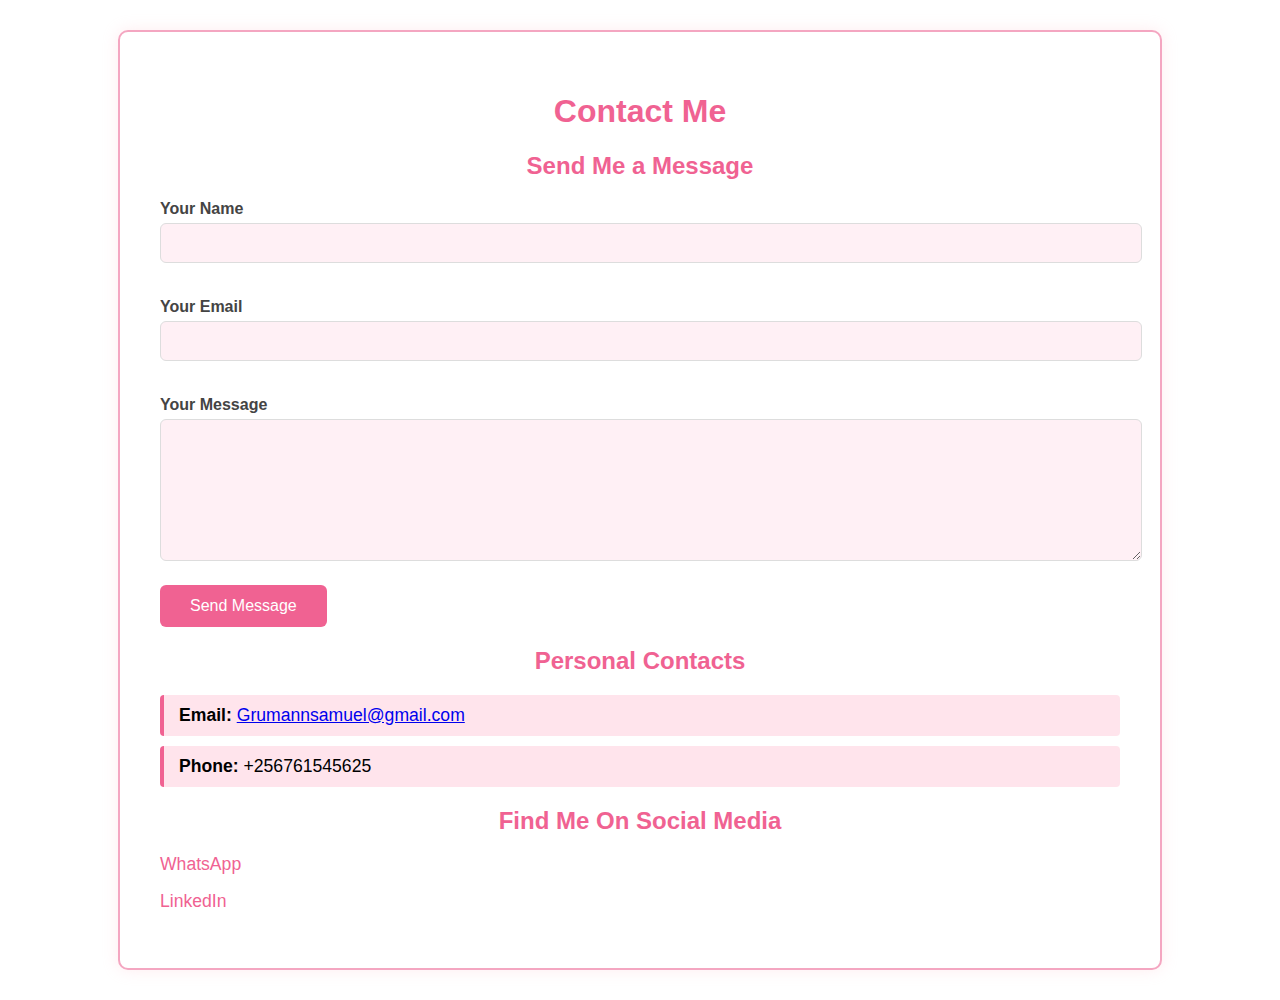
<file: ContactMe.html>
<!DOCTYPE html>
<html lang="en">
<head>
    <meta charset="UTF-8">
    <meta name="viewport" content="width=device-width, initial-scale=1.0">
    <title>Contact Me - Pinyi Samuel Grumann</title>
    <link rel="stylesheet" href="ContactMe.css">
</head>
<body>
    <div class="container">
        <h1>Contact Me</h1>

        <!-- Contact Form -->
        <div class="contact-form">
            <h2>Send Me a Message</h2>
            <form action="@Url.Action("SendMessage", "ContactMe")" method="post">
                <label for="name">Your Name</label>
                <input type="text" id="name" name="name" required>

                <label for="email">Your Email</label>
                <input type="email" id="email" name="email" required>

                <label for="message">Your Message</label>
                <textarea id="message" name="message" required></textarea>

                <button type="submit">Send Message</button>
            </form>
        </div>

        <!-- Personal Contacts -->
        <div class="contact-info">
            <h2>Personal Contacts</h2>
            <p><strong>Email:</strong> <a href="mailto:Grumannsamuel@gmail.com">Grumannsamuel@gmail.com</a></p>
            <p><strong>Phone:</strong> +256761545625</p>
        </div>

        <!-- Social Media -->
        <div class="socials">
            <h2>Find Me On Social Media</h2>
            <p><a href="https://wa.me/0753831182" target="+256753831182">WhatsApp</a></p>
            <p><a href="https://linkedin.com/in/PinyiGrumann" target="PinyiGrumann">LinkedIn</a></p>
        </div>
    </div>
</body>
</html>
</file>
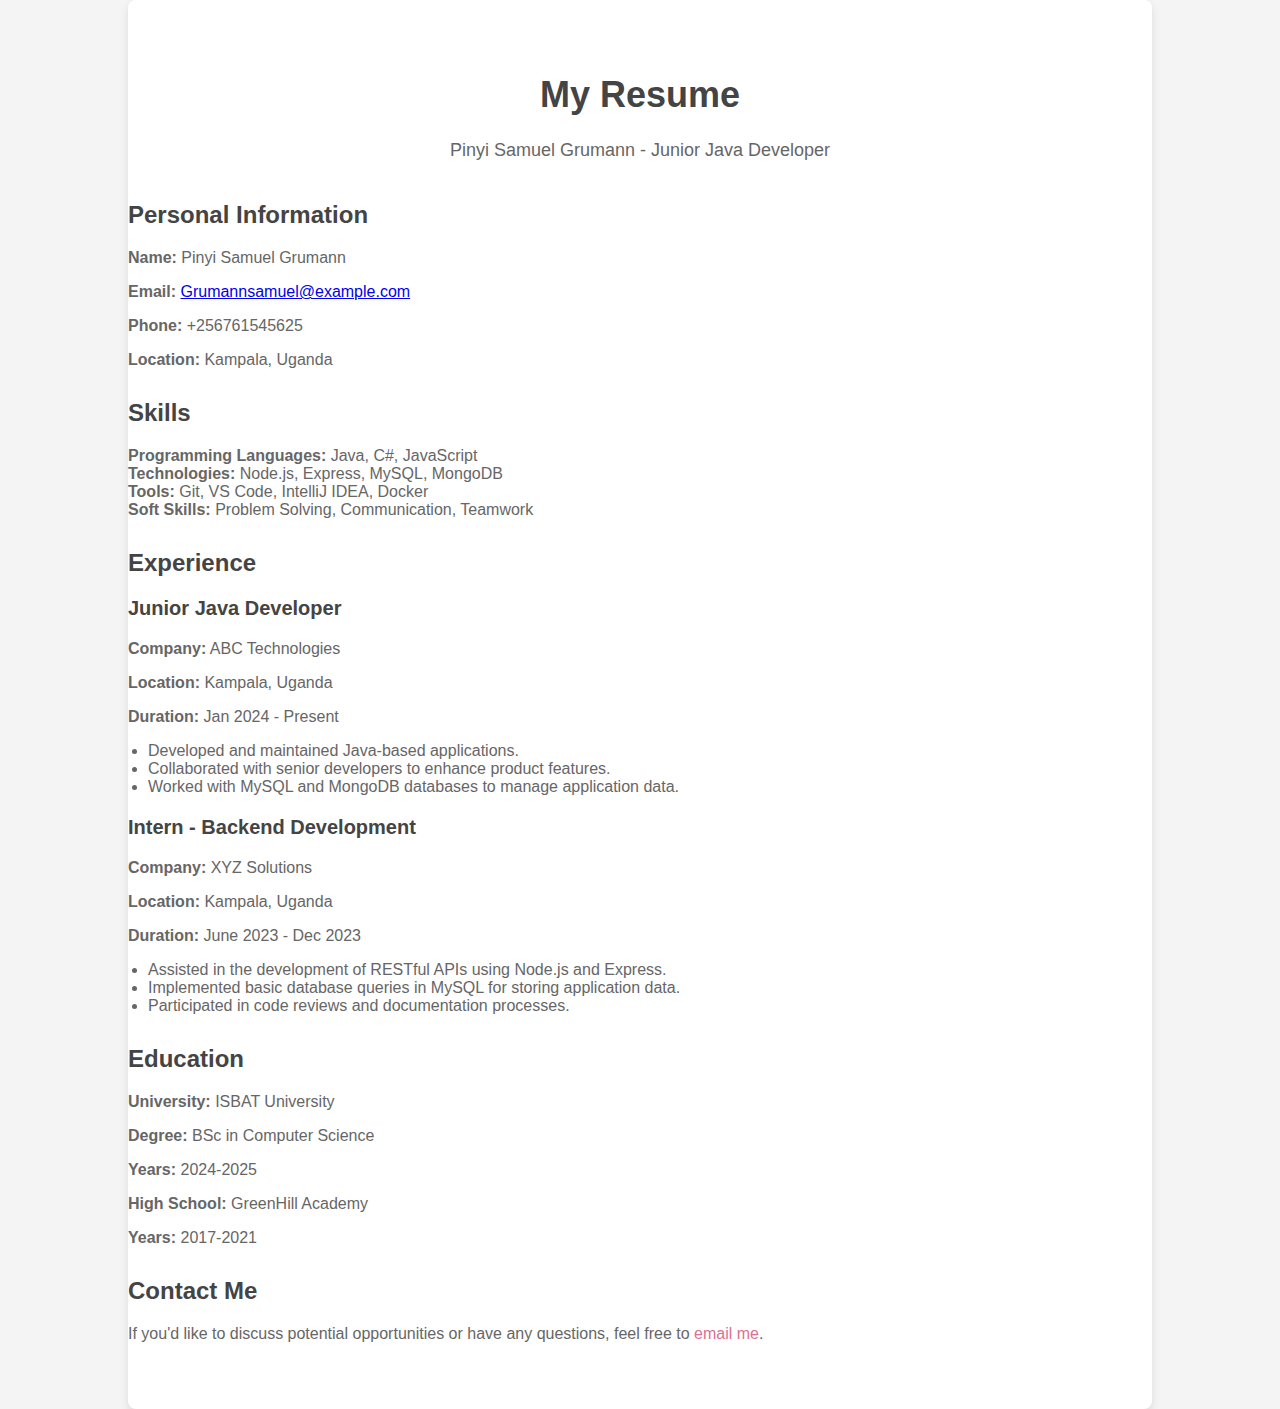
<file: MyResume.html>
<!DOCTYPE html>
<html lang="en">
<head>
    <meta charset="UTF-8">
    <meta name="viewport" content="width=device-width, initial-scale=1.0">
    <title>My Resume - Pinyi Samuel Grumann</title>
    <link rel="stylesheet" href="MyResume.css">
</head>
<body>
    <div class="container">
        <header>
            <h1>My Resume</h1>
            <p>Pinyi Samuel Grumann - Junior Java Developer</p>
        </header>

        <!-- Personal Information Section -->
        <section class="personal-info">
            <h2>Personal Information</h2>
            <p><strong>Name:</strong> Pinyi Samuel Grumann</p>
            <p><strong>Email:</strong> <a href="Grumannsamuel@gmail.com">Grumannsamuel@example.com</a></p>
            <p><strong>Phone:</strong> +256761545625</p>
            <p><strong>Location:</strong> Kampala, Uganda</p>
        </section>

        <!-- Skills Section -->
        <section class="skills">
            <h2>Skills</h2>
            <ul>
                <li><strong>Programming Languages:</strong> Java, C#, JavaScript</li>
                <li><strong>Technologies:</strong> Node.js, Express, MySQL, MongoDB</li>
                <li><strong>Tools:</strong> Git, VS Code, IntelliJ IDEA, Docker</li>
                <li><strong>Soft Skills:</strong> Problem Solving, Communication, Teamwork</li>
            </ul>
        </section>

        <!-- Experience Section -->
        <section class="experience">
            <h2>Experience</h2>
            <div class="job">
                <h3>Junior Java Developer</h3>
                <p><strong>Company:</strong> ABC Technologies</p>
                <p><strong>Location:</strong> Kampala, Uganda</p>
                <p><strong>Duration:</strong> Jan 2024 - Present</p>
                <ul>
                    <li>Developed and maintained Java-based applications.</li>
                    <li>Collaborated with senior developers to enhance product features.</li>
                    <li>Worked with MySQL and MongoDB databases to manage application data.</li>
                </ul>
            </div>

            <div class="job">
                <h3>Intern - Backend Development</h3>
                <p><strong>Company:</strong> XYZ Solutions</p>
                <p><strong>Location:</strong> Kampala, Uganda</p>
                <p><strong>Duration:</strong> June 2023 - Dec 2023</p>
                <ul>
                    <li>Assisted in the development of RESTful APIs using Node.js and Express.</li>
                    <li>Implemented basic database queries in MySQL for storing application data.</li>
                    <li>Participated in code reviews and documentation processes.</li>
                </ul>
            </div>
        </section>

        <!-- Education Section -->
        <section class="education">
            <h2>Education</h2>
            <div class="education-item">
                <p><strong>University:</strong> ISBAT University</p>
                <p><strong>Degree:</strong> BSc in Computer Science</p>
                <p><strong>Years:</strong> 2024-2025</p>
            </div>

            <div class="education-item">
                <p><strong>High School:</strong> GreenHill Academy</p>
                <p><strong>Years:</strong> 2017-2021</p>
            </div>
        </section>

        <!-- Contact Section -->
        <section class="contact">
            <h2>Contact Me</h2>
            <p>If you'd like to discuss potential opportunities or have any questions, feel free to <a href="mailto:your-email@example.com">email me</a>.</p>
        </section>
    </div>
</body>
</html>
</file>
<file: ContactMe.css>
/* ContactMe.css */

body {
    font-family: 'Segoe UI', Tahoma, Geneva, Verdana, sans-serif;
    background-color: #fff;
    color: #333;
    margin: 0;
    padding: 0;
}

.container {
    max-width: 960px;
    margin: 30px auto;
    background: #fff;
    border: 2px solid #f4a6c1;
    border-radius: 10px;
    box-shadow: 0 0 15px rgba(255, 192, 203, 0.3);
    padding: 40px;
}

h1, h2 {
    text-align: center;
    color: #f06292;
}

.contact-form label {
    display: block;
    margin-top: 15px;
    margin-bottom: 5px;
    font-weight: bold;
    color: #444;
}

input[type="text"],
input[type="email"],
textarea {
    width: 100%;
    padding: 10px;
    border: 1px solid #ddd;
    border-radius: 6px;
    margin-bottom: 20px;
    font-size: 1rem;
    background-color: #fff0f5;
    color: #333;
}

textarea {
    height: 120px;
    resize: vertical
}

/* Send Message Button */
button[type="submit"] {
    background-color: #f06292; /* Pink */
    color: white;
    border: none;
    padding: 12px 30px;
    font-size: 1rem;
    border-radius: 6px;
    cursor: pointer;
    transition: background-color 0.3s ease, transform 0.2s ease;
}

button[type="submit"]:hover {
    background-color: #c2185b; /* Deeper pink */
    transform: scale(1.05);
}

/* Phone Number */
.contact-info p {
    font-size: 1.1rem;
    color: #000;
    background-color: #ffe4ec;
    padding: 10px 15px;
    border-left: 4px solid #f06292;
    border-radius: 4px;
    margin: 10px 0;
    font-weight: 500;
}

/* Social Media Icons */
.socials li {
    list-style: none;
    margin-bottom: 10px;
}

.socials a {
    text-decoration: none;
    color: #f06292;
    font-size: 1.1rem;
    display: inline-flex;
    align-items: center;
}
/* Back to Homepage Button */
.back-to-main {
    text-align: center;
    margin-top: 30px;
}

.back-to-main button {
    padding: 12px 25px;
    background-color: #e91e63; /* Pink color */
    color: white;
    font-size: 1.2em;
    border: none;
    border-radius: 8px;
    cursor: pointer;
    transition: background-color 0.3s ease, transform 0.2s ease;
}

.back-to-main button:hover {
    background-color: #d81b60; /* Darker pink color on hover */
    transform: scale(1.05); /* Slightly enlarge the button on hover */
}
@media screen and (max-width: 768px) {
    .container {
        margin: 15px auto;
        padding: 20px;
    }
    
    .contact-form, .contact-info, .socials {
        padding: 0 10px;
    }
    
    .socials li {
        margin-bottom: 15px;
    }
    
    button[type="submit"] {
        width: 100%;
    }
}
</file>
<file: MyResume.css>
/* General styles for the page */
body {
    font-family: Arial, sans-serif;
    background-color: #f4f4f4;
    color: #333;
    margin: 0;
    padding: 0;
}

.container {
    width: 80%;
    margin: 0 auto;
    padding: 50px 0;
    background-color: white;
    box-shadow: 0 4px 8px rgba(0, 0, 0, 0.1);
    border-radius: 8px;
}

/* Header Section */
header {
    text-align: center;
    margin-bottom: 40px;
}

header h1 {
    font-size: 36px;
    color: #444;
}

header p {
    font-size: 18px;
    color: #666;
}

/* Personal Information Section */
.personal-info {
    margin-bottom: 30px;
}

.personal-info h2 {
    font-size: 24px;
    color: #444;
}

.personal-info p {
    font-size: 16px;
    color: #666;
}

/* Skills Section */
.skills {
    margin-bottom: 30px;
}

.skills h2 {
    font-size: 24px;
    color: #444;
}

.skills ul {
    list-style-type: none;
    padding-left: 0;
}

.skills li {
    font-size: 16px;
    color: #666;
}

/* Experience Section */
.experience {
    margin-bottom: 30px;
}

.experience h2 {
    font-size: 24px;
    color: #444;
}

.job {
    margin-bottom: 20px;
}

.job h3 {
    font-size: 20px;
    color: #444;
}

.job p {
    font-size: 16px;
    color: #666;
}

.job ul {
    list-style-type: disc;
    padding-left: 20px;
}

.job li {
    font-size: 16px;
    color: #666;
}

/* Education Section */
.education {
    margin-bottom: 30px;
}

.education h2 {
    font-size: 24px;
    color: #444;
}

.education-item p {
    font-size: 16px;
    color: #666;
}

/* Contact Section */
.contact h2 {
    font-size: 24px;
    color: #444;
}

.contact p {
    font-size: 16px;
    color: #666;
}

.contact a {
    color: palevioletred;
    text-decoration: none;
}

.contact a:hover {
    text-decoration: underline;
}

/* Responsive Design */
@media screen and (max-width: 768px) {
    .container {
        width: 90%;
    }

    header h1 {
        font-size: 28px;
    }

    header p {
        font-size: 16px;
    }

    .personal-info h2,
    .skills h2,
    .experience h2,
    .education h2,
    .contact h2 {
        font-size: 20px;
    }

    .job h3 {
        font-size: 18px;
    }

    .education-item p,
    .job p,
    .skills li {
        font-size: 14px;
    }
}
</file>
